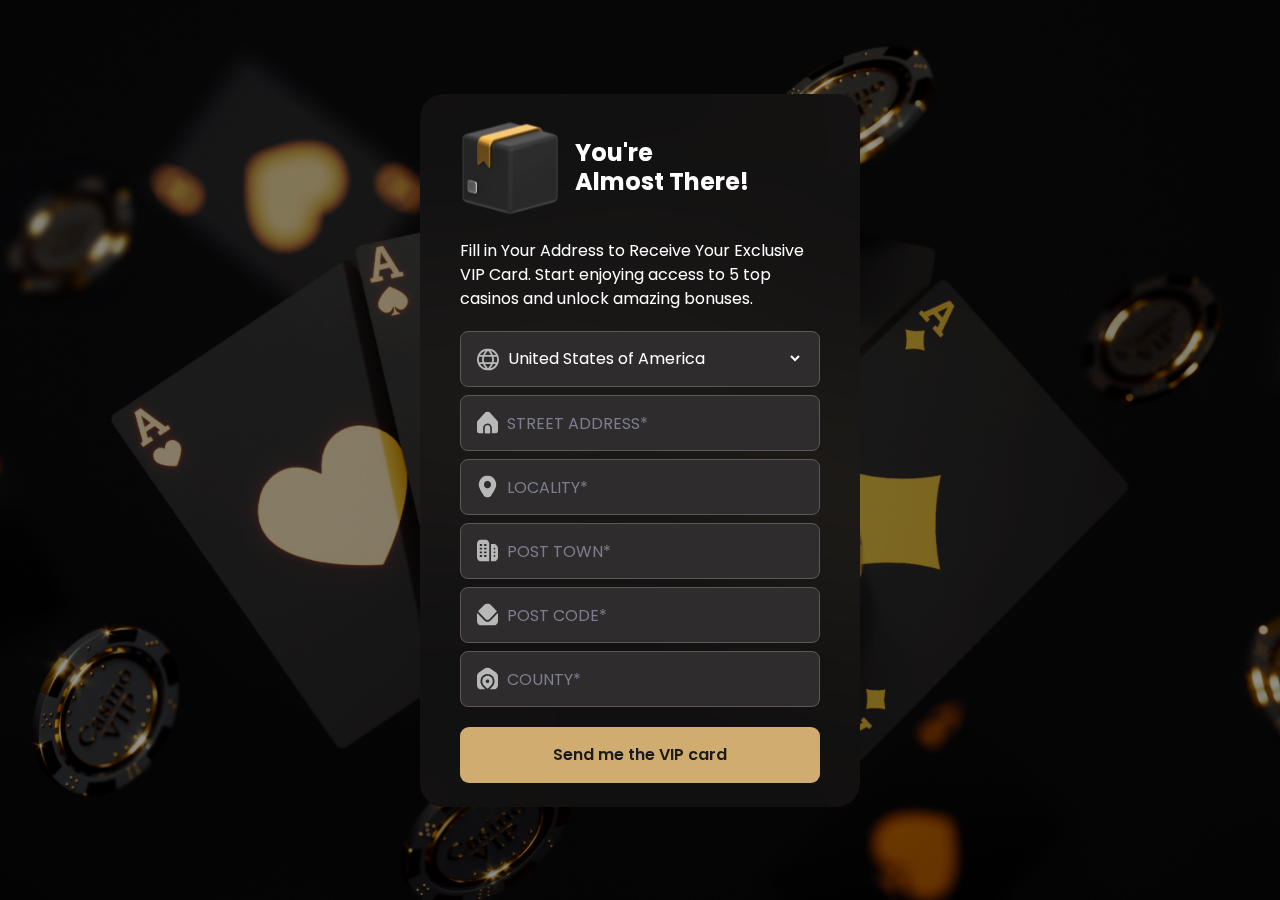
<file: address-info.html>
<!doctype html>
<html class="no-js" lang="">
    <head>
        <meta charset="utf-8">
        <meta http-equiv="x-ua-compatible" content="ie=edge">
        <title>address info</title>
        <meta name="description" content="">
        <meta name="viewport" content="width=device-width, initial-scale=1"> 
		<link rel="shortcut icon" type="image/x-icon" href="#">
        <!-- Place favicon.ico in the root directory -->
        
		<!-- CSS here -->
        <link rel="stylesheet" href="assets/css/jquery-countryselector.css">  
        <link rel="stylesheet" href="assets/css/bootstrap.min.css">  
        <link rel="stylesheet" href="assets/css/style.css">
        <link rel="stylesheet" href="assets/css/responsive.css">
    </head>
    <body>



    <main>




        <!--------- Section START ---------->
        <section class="registrtion-area">
            <div class="container">
                <div class="row">
                    <div class="col-lg-12">
                        <form action="">
                            <div class="Address__wrp box__style">
                                <h4><i><img src="assets/img/box.svg" alt=""></i> <span>You're <br> Almost There!</span></h4>
                                <p>Fill in Your Address to Receive Your Exclusive VIP Card. Start enjoying access to 5 top casinos and unlock amazing bonuses.</p>
                                <div class="country__blk">
                                    <i><img src="assets/img/world-icons.svg" alt=""></i>
                                    <select 
                                    aria-placeholder="red"
                                    data-role="country-selector"
                                    value="USA" 
                                    data-code-mode="alpha3"
                                    data-value-set="UK USA ITA CHE DEU"
                                    ></select>
                                </div>
                                <div class="input__blk">
                                    <i><img src="assets/img/home-icon.svg" alt=""></i>
                                    <div class="input-wrapper">
                                        <input type="text" id="user" required>
                                        <label for="user">Street Address*</label>
                                    </div>
                                </div>
                                <div class="input__blk">
                                    <i><img src="assets/img/loc-icons.svg" alt=""></i>
                                    <div class="input-wrapper">
                                        <input type="text" id="user" required>
                                        <label for="user">Locality*</label>
                                    </div>
                                </div>
                                <div class="input__blk">
                                    <i><img src="assets/img/buld-icons.svg" alt=""></i>
                                    <div class="input-wrapper">
                                        <input type="text" id="user" required>
                                        <label for="user">Post town*</label>
                                    </div>
                                </div>
                                <div class="input__blk">
                                    <i><img src="assets/img/sms-icons.svg" alt=""></i>
                                    <div class="input-wrapper">
                                        <input type="text" id="user" required>
                                        <label for="user">Post code*</label>
                                    </div>
                                </div>
                                <div class="input__blk">
                                    <i><img src="assets/img/home-locicons.svg" alt=""></i>
                                    <div class="input-wrapper">
                                        <input type="text" id="user" required>
                                        <label for="user">County*</label>
                                    </div>
                                </div>
                                <button type="button" class="thm_btn">Send me the VIP card</button>
                            </div>
                        </form>
                    </div>
                </div>
            </div>
        </section>
        <!--------- Section End ---------->


        <!--------- Section START ---------->
        <section class="">
            <div class="container">
                <div class="row">
                    <div class="col-lg-12"></div>
                </div>
            </div>
        </section>
        <!--------- Section End ---------->



    </main>

    
		<!-- JS here --> 
        <script src="assets/js/jquery-3.4.1.min.js"></script>
        <script src="assets/js/jquery.countrySelector.js"></script>

    </body>
</html>
</file>
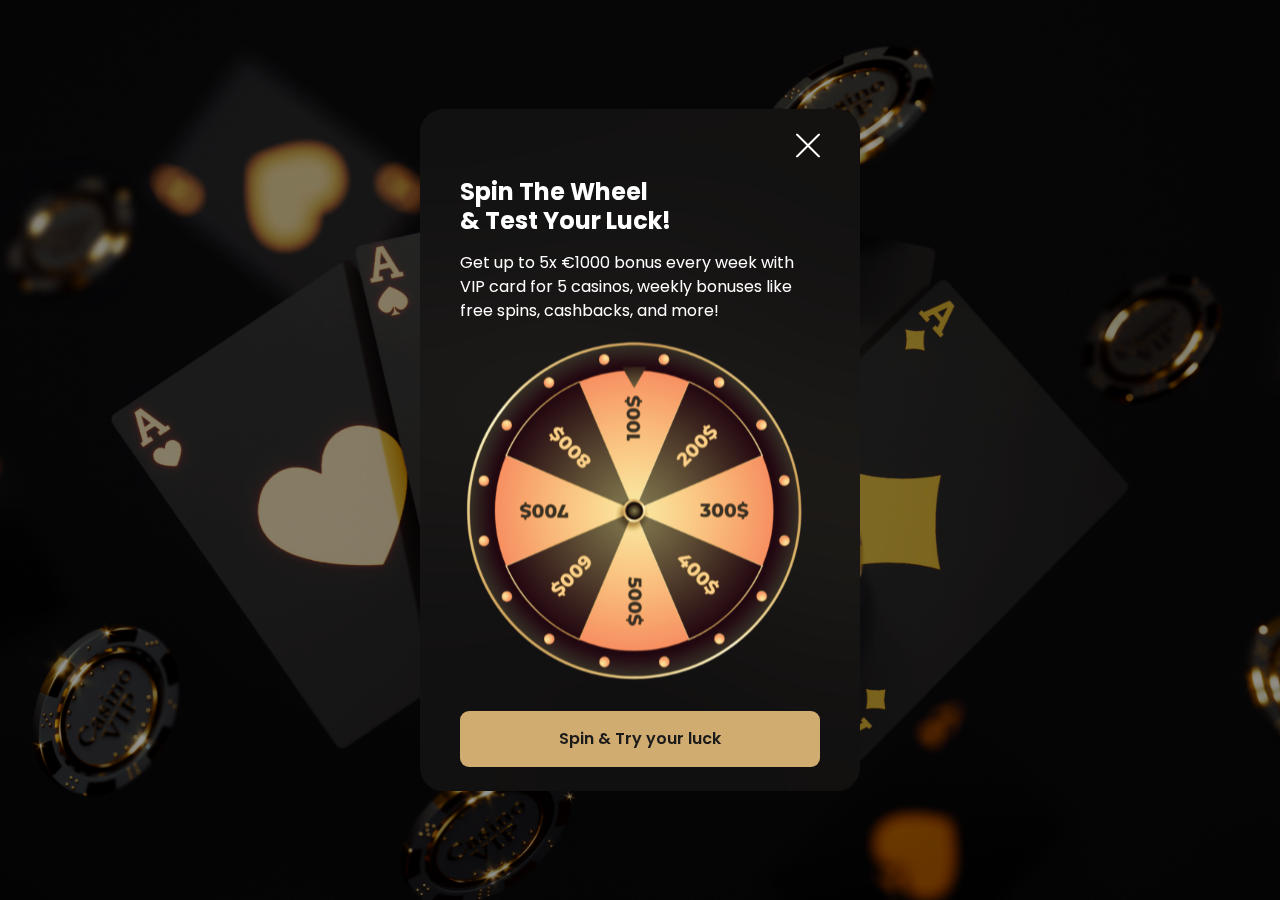
<file: spin.html>
<!doctype html>
<html class="no-js" lang="">
    <head>
        <meta charset="utf-8">
        <meta http-equiv="x-ua-compatible" content="ie=edge">
        <title>spin</title>
        <meta name="description" content="">
        <meta name="viewport" content="width=device-width, initial-scale=1"> 
		<link rel="shortcut icon" type="image/x-icon" href="#">
        <!-- Place favicon.ico in the root directory -->
        
		<!-- CSS here -->  
        <link rel="stylesheet" href="assets/css/bootstrap.min.css">  
        <link rel="stylesheet" href="assets/css/style.css">
        <link rel="stylesheet" href="assets/css/responsive.css">
    </head>
    <body>



    <main>




        <!--------- Section START ---------->
        <section class="registrtion-area">
            <div class="container">
                <div class="row">
                    <div class="col-lg-12">
                        <div class="box__style">
                            <div class="spin__blk">
                                <a href="" class="close__btn"><img src="assets/img/close-icons.svg" alt=""></a>
                                <h4>Spin the Wheel <br> & Test Your Luck!</h4>
                                <p>Get up to 5x €1000 bonus every week with VIP card for 5 casinos,  weekly bonuses like free spins, cashbacks, and more!</p>
                                <i class="d-block mb-4"><img src="assets/img/spin-img.svg" alt=""></i>
                                <a href="" class="thm_btn w-100">Spin & Try your luck</a>
                            </div>
                        </div>
                    </div>
                </div>
            </div>
        </section>
        <!--------- Section End ---------->


        <!--------- Section START ---------->
        <section class="">
            <div class="container">
                <div class="row">
                    <div class="col-lg-12"></div>
                </div>
            </div>
        </section>
        <!--------- Section End ---------->



    </main>


    </body>
</html>
</file>
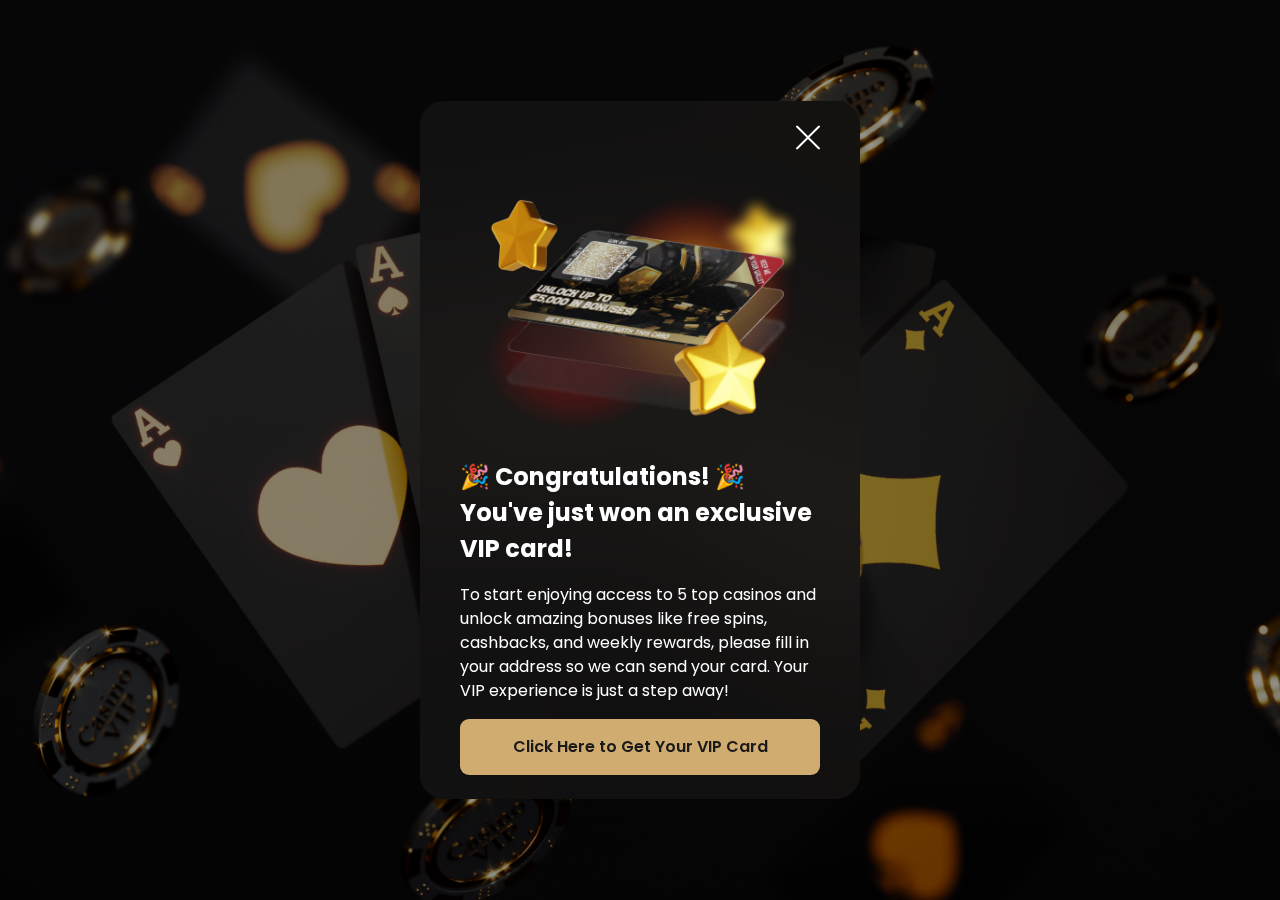
<file: win.html>
<!doctype html>
<html class="no-js" lang="">
    <head>
        <meta charset="utf-8">
        <meta http-equiv="x-ua-compatible" content="ie=edge">
        <title>win</title>
        <meta name="description" content="">
        <meta name="viewport" content="width=device-width, initial-scale=1"> 
		<link rel="shortcut icon" type="image/x-icon" href="#">
        <!-- Place favicon.ico in the root directory -->
        
		<!-- CSS here --> 
        <link rel="stylesheet" href="assets/css/bootstrap.min.css">  
        <link rel="stylesheet" href="assets/css/style.css">
        <link rel="stylesheet" href="assets/css/responsive.css">
    </head>
    <body>



    <main>




        <!--------- Section START ---------->
        <section class="registrtion-area">
            <div class="container">
                <div class="row">
                    <div class="col-lg-12">
                        <div class="box__style">
                            <div class="win__blk">
                                <a href="" class="close__btn"><img src="assets/img/close-icons.svg" alt=""></a>
                                <i class="d-block mb-2"><img src="assets/img/card.png" alt=""></i>
                                <h4>🎉 Congratulations! 🎉 <br> You've just won an exclusive VIP card!</h4>
                                <p>To start enjoying access to 5 top casinos and unlock amazing bonuses like free spins, cashbacks, and weekly rewards, please fill in your address so we can send your card. Your VIP experience is just a step away!</p>
                                <a href="" class="thm_btn w-100">Click Here to Get Your VIP Card</a>
                            </div>
                        </div>
                    </div>
                </div>
            </div>
        </section>
        <!--------- Section End ---------->


        <!--------- Section START ---------->
        <section class="">
            <div class="container">
                <div class="row">
                    <div class="col-lg-12"></div>
                </div>
            </div>
        </section>
        <!--------- Section End ---------->



    </main>


    </body>
</html>
</file>
<file: assets/css/style.css>
/*   Theme default css */
@import url('https://fonts.googleapis.com/css2?family=Poppins:ital,wght@0,100;0,200;0,300;0,400;0,500;0,600;0,700;0,800;0,900;1,100;1,200;1,300;1,400;1,500;1,600;1,700;1,800;1,900&display=swap');
/* ======font family=========
font-family: "Poppins", sans-serif;
*/

:root{

  --thmColor: 000;
  --textColor: fff;

  --f18 : 18px;
  --f20 : 20px;
  --f22 : 22px;
  --f24 : 24px;
  --f28 : 28px;
  --f30 : 30px;
  --f32 : 32px;
  --f36 : 36px;
  --f40 : 40px;
  --f48 : 48px;

}


body {
  font-weight: 400; 
  font-size: 16px; 
  margin: 0;
  padding: 0;
  font-family: "Poppins", sans-serif;
}

img{
  max-width: 100%;
}
  
button {
  cursor: pointer; 
  border: none;
  padding: 0;
  background: none;
}

a:focus,
button:focus {
  text-decoration: none;
  outline: none; }

a:focus,
a:hover {
  text-decoration: none; }

a,
button {
  color: inherit;
  outline: medium none; 
  text-decoration: none;
}

button:focus, input:focus, input:focus, textarea, textarea:focus {
  outline: 0; }

 
h1,
h2,
h3,
h4,
h5,
h6 {
  margin-top: 0px; 
  font-weight: 700;
 }

h1 a,
h2 a,
h3 a,
h4 a,
h5 a,
h6 a {
  color: inherit; }

h1 {
  font-size: 40px; }

h2 {
  font-size: 35px; }

h3 {
  font-size: 28px; }

h4 {
  font-size: var(--f24);
  }

h5 {
  font-size: 18px; }

h6 {
  font-size: 16px; }

ul {
  margin: 0px;
  padding: 0px; }

li {
  list-style: none; }

.pb_150{padding-bottom: 150px;}
.pb_100{padding-bottom: 100px;}
.pb_50{padding-bottom: 50px;}
.pt_150{padding-top: 150px;}
.pt_100{padding-top: 100px;}
.pt_50{padding-top: 50px;}

.mb_150{margin-bottom: 150px;}
.mb_100{margin-bottom: 100px;}
.mb_50{margin-bottom: 50px;}
.mt_150{margin-top: 150px;}
.mt_100{margin-top: 100px;}
.mt_50{margin-top: 50px;}
 
.thm_btn{
    background: #D0AC70;
    width: 100%;
    padding: 1rem;
    color: #1A1A1A;
    border-radius: 9px;
    font-weight: 600;
    display: flex;
    align-items: center;
    justify-content: center;
    transition: all .3s;
}

.thm_btn:hover {
    background: #2E2C2D;
    color: #D0AC70;
}

/* default-css END 
================================== */
 


.header-area {
  padding: 30px 0; 
  width: 100%;
  z-index: 99; 
  background: #ff7c47;
}
.menu-area nav ul li {
  list-style: none;
  display: inline-block;
}

.menu-area nav ul li a {
  font-size: 16px;
  display: inline-block;
  margin-left: 60px;
  position: relative;
}

/* humbergar */
.humbergar {
  cursor: pointer;
  display: block;
  max-width: 35px;
  margin-left: auto;
}

.humbergar span, 
.humbergar span:before, 
.humbergar span:after {
  cursor: pointer;
  border-radius: 1px;
  height: 3px;
  width: 34px;
  background: white;
  position: relative;
  display: block;
  content: '';
  transition: all 250ms ease-in-out;
}
.humbergar span:before {
  top: -12px;
}
.humbergar span:after {
  bottom: -9px;
}

.humbergar.active span {
  background-color: transparent;
}
.humbergar.active span:before {
  top:0px;
  transform: rotate(45deg);
}

.humbergar.active span:after {
  bottom: 3px;
  transform: rotate(-45deg);
}
 
/* humbarger END */
 

/* mobile-menu START */
.mobile-menu {
  position: fixed;
  width: 320px;
  height: 100vh;
  background: #ffffff;
  z-index: 99;
  box-shadow: 0px 0px 9px -1px #737373;
  top: 0;
  left: 0;
  transition: .3s;
  margin-left: -400px;
  padding-left: 40px;
  padding-top: 100px;
}
.siteBar{
  margin-left: 0; 
}
.mobile-menu ul#pills-tab {
  margin-top: 90px;
  margin-bottom: 35px !important;
  display: block;
}
.mobile-menu  nav ul li {
  list-style: none;
  display: block;
}

.mobile-menu nav ul li a {
  color: #272835;
  font-size: 16px;
  line-height: 40px;
  transition: .3s;
}

.mobile-menu a.bars {
  position: absolute;
  right: 20px;
  top: 15px;
  width: 40px;
  height: 40px;
  text-align: center;
  line-height: 40px;
  border-radius: 50%;
  font-size: 32px;
  color: rgb(255, 0, 43);
}

/* Header section END */


/*============ Area Start =============*/
.input-wrapper {
  position: relative;
  line-height: 14px;
  margin: 0 7px;
  display: inline-block;
  width: 100%;
}

.input-wrapper span {
    position: absolute;
    right: 0;
    top: 50%;
    transform: translateY(-50%);
    z-index: 9;
    cursor: pointer;
}
.input-wrapper label {
  font-weight: 600;
  color: #7E7E8E;
  font-size: 12px;
  text-transform: uppercase;
  position: absolute;
  z-index: 2;
  left: 0;
  top: 14px;
  padding: 0 2px;
  pointer-events: none;
  -webkit-transition: -webkit-transform 100ms ease;
  -moz-transition: -moz-transform 100ms ease;
  -o-transition: -o-transform 100ms ease;
  -ms-transition: -ms-transform 100ms ease;
  transition: transform 100ms ease;
  -webkit-transform: translateY(-20px);
  -moz-transform: translateY(-20px);
  -o-transform: translateY(-20px);
  -ms-transform: translateY(-20px);
  transform: translateY(-16px);
}
.input-wrapper input {
  font-size: 15px;
  color: #ffffff;
  outline: none;
  padding: 13px 0px 0;
  position: relative;
  background: no-repeat;
  border: none;
  width: 100%;
  font-weight: 300;
}
.input-wrapper input:invalid + label {
  -webkit-transform: translateY(0);
  -moz-transform: translateY(0);
  -o-transform: translateY(0);
  -ms-transform: translateY(0);
  transform: translateY(-2px);
  font-size: 16px;
  font-weight: 400;
}

.input-wrapper input:focus + label {
  color: #fff;
  -webkit-transform: translateY(-20px);
  -moz-transform: translateY(-20px);
  -o-transform: translateY(-20px);
  -ms-transform: translateY(-20px);
  transform: translateY(-16px);
  font-size: 12px;
}

/*============ Component End =============*/


/*============ Area Start =============*/
.registrtion-area {background: url(../img/bg.png);min-height: 100vh;display: flex;align-items: center;justify-content: center;color: #fff;background-size: cover;background-position: center;position: relative;padding: 30px 0;}

.spin__blk {
    position: relative;
}

.spin__blk h4 {
    text-transform: capitalize;
    margin-bottom: 1rem;
}

a.close__btn {display: block;margin-left: auto;width: max-content;margin-bottom: 20px;}

a.close__btn:hover {
    opacity: .5;
}

.phn__number {
    display: flex;
    align-items: center;
    justify-content: space-between;
    gap: 10px;
    position: relative;
    z-index: 9;
}

.registrtion-area:before {
    content: "";
    position: absolute;
    width: 100%;
    height: 100%;
    background: #0004;
    z-index: 0;
}
.bonus-img {margin: auto;width: max-content;margin-bottom: 20px;}

.bonus-img i {
    display: block;
}
.reg__wrp,.box__style {max-width: 440px;margin: auto;background: #141313CC;backdrop-filter: blur(80px);border-radius: 24px;padding: 24px 40px;}

.Address__wrp p {
    margin: 20px 0;
}

.Address__wrp .thm_btn {
    margin-top: 20px;
}

.Address__wrp.box__style h4 {
    display: flex;
    align-items: center;
    gap: 15px;
}

.country__blk {
    border: 1px solid var(--stroke, #5D5757);
    background: var(--background-dark-grey, #2E2C2D);
    padding: 10px 16px;
    border-radius: 8px;
    margin-bottom: 8px;
    align-items: center;
    display: flex;
    height: 56px;
    width: 100%;
    gap: 5px;
}

.country__blk select {
    width: 100%;
    background: none;
    color: #fff;
    border: none;
    outline: none;
}

.country__blk select option {
    background: #000;
}


.win__blk h4 {
    line-height: 1.5;
    margin-bottom: 1rem;
}

.reg__wrp p {
    text-align: center;
    font-size: 15px;
    font-weight: 300;
    color: #B8B8B8;
    margin: 0;
    margin-top: 12px;
}

.reg__wrp p a {
    text-decoration: underline;
    color: #fff;
    transition: all .3s;
}

.reg__wrp p a:hover {
    color: #D0AC70;
}

.reg__wrp h4 {
    margin-bottom: 24px;
}
.input__blk {border: 1px solid var(--stroke, #5D5757);background: var(--background-dark-grey, #2E2C2D);padding: 10px 16px;border-radius: 8px;margin-bottom: 8px;align-items: center;display: flex;height: 56px;width: 100%;}

.w-33 {
    width: 40%;
}

.input__blk > i {
    width: 24px;
    height: 25px;
    display: flex;
    align-items: center;
    justify-content: center;
}

.form-check {margin: 18px 0;}
.form-check-input {width: 24px;height: 24px;}

.form-check-input:checked[type=checkbox] {
    background-image: url("data:image/svg+xml,%3csvg xmlns='http://www.w3.org/2000/svg' viewBox='0 0 20 20'%3e%3cpath fill='none' stroke='%23FF3333' stroke-linecap='round' stroke-linejoin='round' stroke-width='2' d='M6 10l3 3l6-6'/%3e%3c/svg%3e");
}
.form-check-label {font-size: 13px;color: #B8B8B8;padding-left: 16px;}

.form-check-label a {
    text-decoration: underline;
}

/*============ Area End =============*/

.iti {
  --iti-path-flags-1x: url('../img/flags.webp');
  --iti-path-flags-2x: url('../img/flags@2x.webp');
}

input#phone {
  background: no-repeat;
  border: none;
}
.iti__country {
  background: #191816;
  position: relative;
  z-index: 99999;
}

.iti__dropdown-content {
  background: #1a1817;
  z-index: 9;
}

.iti__country-list {
  width: 105px;
  background: #000;
  position: absolute;
  z-index: 99999;
  top: 12px;
  left: -18px;
  border: 1px solid var(--stroke, #5D5757);
  border-radius: 10px;
}
.iti__country-list::-webkit-scrollbar{
  display: none;
}

input.iti__search-input {
  display: none;
}

span.iti__country-name {
  display: none;
}



 
/* small screen :320px. */
@media (max-width: 767px) {
  .bonus-img {
      width: 100%;
  }
  .box__style{
    padding: 24px 28px;
}
}
</file>
<file: assets/css/responsive.css>
/* Big screen :1200px. */
@media (min-width: 1200px) and (max-width: 1500px) {


}


/* Normal screen :992px. */
@media (min-width: 992px) and (max-width: 1200px) {


}

 
/* Tablet screen :768px. */
@media (min-width: 768px) and (max-width: 991px) {


}


 
/* Large Mobile screen :480px. */
@media only screen and (min-width: 480px) and (max-width: 767px) {
.container {width:450px}
 
}
</file>
